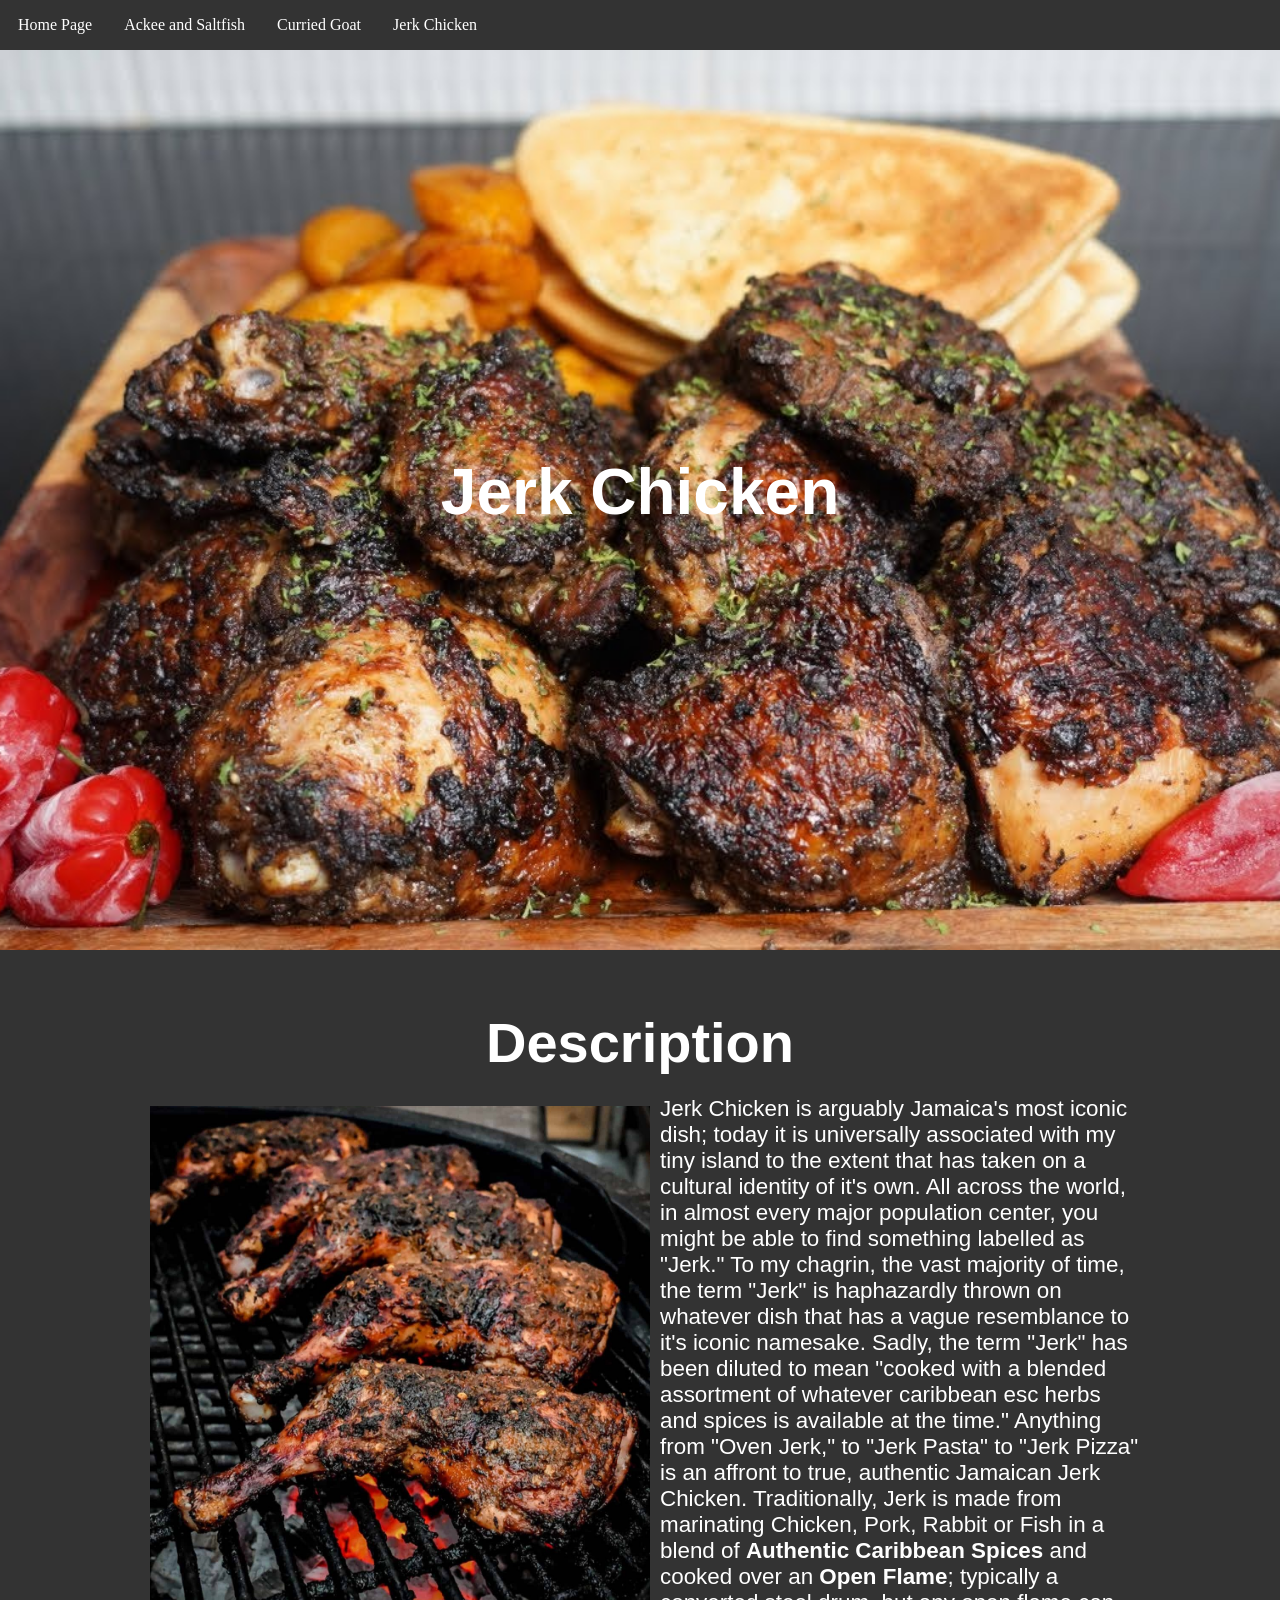
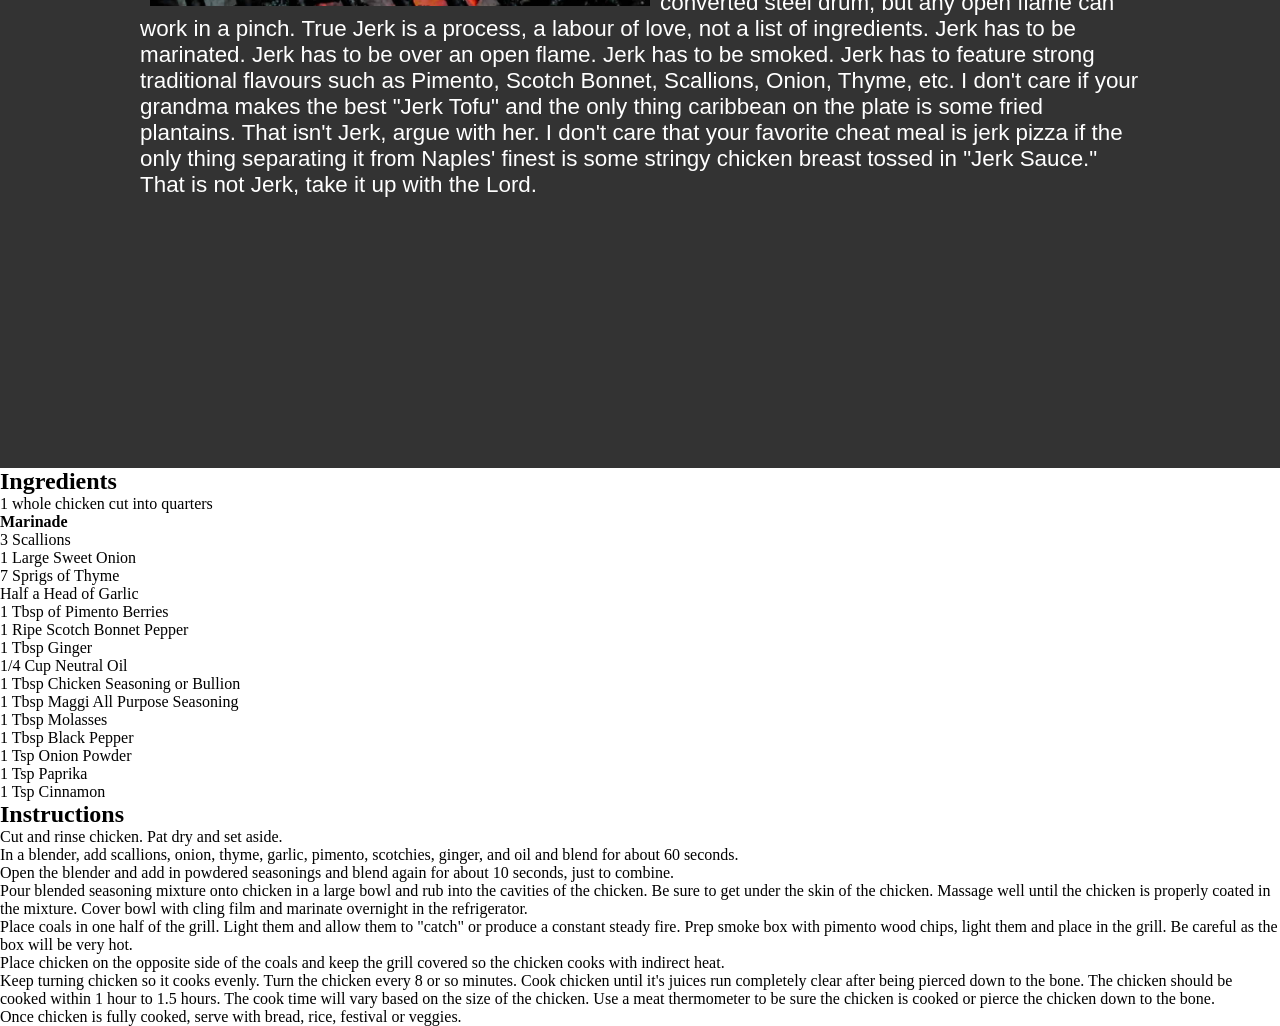
<file: recipes/JerkChicken.html>
<!DOCTYPE html>
<html>
    <head>
        <meta charset="utf-8">
        <meta http-equiv="X-UA-Compatible" content="IE=edge">
        <title>Odin Recipes</title>
        <meta name="description" content="">
        <meta name="viewport" content="width=device-width, initial-scale=1">
        <link rel="stylesheet" href="../styles.css">
    </head>
    <body> 
        <nav>
            <ul>
                <li> <a href="../index.html">Home Page</a></li>
                <li> <a href="AckeenSaltfish.html">Ackee and Saltfish </a></li>
                <li> <a href="CurriedGoat.html">Curried Goat </a></li>
                <li> <a href=JerkChicken.html "> Jerk Chicken</a></li>
            </ul>
        </nav>

        <div class="JerkChicken-HeroSection">
            <h1 class="JerkChicken-Header">
                Jerk Chicken
            </h1>
        </div>

        <div class="JC-Description">
            <h2 class="JC-Description-Header">Description</h2>
            <p class="JC-Description-Content">
                <img class="JCImage" src="../Images/Jerkchickenongrill.jpg" alt="Jerk Chicken on the Grill">
                Jerk Chicken is arguably Jamaica's most iconic dish; today it is universally associated with my tiny island to the extent
                that has taken on a cultural identity of it's own. All across the world, in almost every major population center, you might be 
                able to find something labelled as "Jerk." To my chagrin, the vast majority of time, the term "Jerk" is haphazardly thrown
                on whatever dish that has a vague resemblance to it's iconic namesake. Sadly, the term "Jerk" has been diluted to mean "cooked with a 
                blended assortment of whatever caribbean esc herbs and spices is available at the time." Anything from "Oven Jerk," to "Jerk Pasta"
                to "Jerk Pizza" is an affront to true, authentic Jamaican Jerk Chicken. Traditionally, Jerk is made from marinating Chicken, Pork, Rabbit 
                or Fish in a blend of <strong>Authentic Caribbean Spices</strong> and cooked over an <strong>Open Flame</strong>; typically
                a converted steel drum, but any open flame can work in a pinch. True Jerk is a process, a labour of love, not a list of ingredients. 
                Jerk has to be marinated. Jerk has to be over an open flame. Jerk has to be smoked. Jerk has to feature strong traditional flavours such
                 as Pimento, Scotch Bonnet, Scallions, Onion, Thyme, etc. I don't care if your grandma makes the best "Jerk Tofu" and the only thing caribbean
                 on the plate is some fried plantains. That isn't Jerk, argue with her. I don't care that your favorite cheat meal is jerk pizza if the only thing 
                separating it from Naples' finest is some stringy chicken breast tossed in "Jerk Sauce." That is not Jerk, take it up with the Lord. 

            </p>
        </div>

        <h2>Ingredients</h2>
            <ul>
                <li>1 whole chicken cut into quarters</li>
            </ul>
                <h4>Marinade</h4>
            <ul>
                <li>3 Scallions</li>
                <li>1 Large Sweet Onion</li>
                <li>7 Sprigs of Thyme</li>
                <li>Half a Head of Garlic</li>
                <li>1 Tbsp of Pimento Berries</li>
                <li>1 Ripe Scotch Bonnet Pepper</li>
                <li>1 Tbsp Ginger</li>
                <li>1/4 Cup Neutral Oil</li>
                <li>1 Tbsp Chicken Seasoning or Bullion</li>
                <li>1 Tbsp Maggi All Purpose Seasoning</li>
                <li>1 Tbsp Molasses</li>
                <li>1 Tbsp Black Pepper</li>
                <li>1 Tsp Onion Powder</li>
                <li>1 Tsp Paprika</li>
                <li>1 Tsp Cinnamon</li>
            </ul>

        <h2>Instructions</h2>
        <p>
            <ol>
                <li>
                    Cut and rinse chicken. Pat dry and set aside.
                </li>
                <li>
                    In a blender, add scallions, onion, thyme, garlic, pimento, scotchies, ginger, and oil and blend for about 60 seconds.
                </li>
                <li>
                    Open the blender and add in powdered seasonings and blend again for about 10 seconds, just to combine.
                </li>
                <li>
                    Pour blended seasoning mixture onto chicken in a large bowl and rub into the cavities of the chicken. Be sure to get 
                    under the skin of the chicken. Massage well until the chicken is properly coated in the mixture. Cover bowl with cling 
                    film and marinate overnight in the refrigerator.
                </li>
                <li>
                    Place coals in one half of the grill. Light them and allow them to "catch" or produce a constant steady fire. Prep smoke 
                    box with pimento wood chips, light them and place in the grill. Be careful as the box will be very hot. 
                </li>
                <li>
                    Place chicken on the opposite side of the coals and keep the grill covered so the chicken cooks with indirect heat.
                </li>
                <li>
                    Keep turning chicken so it cooks evenly. Turn the chicken every 8 or so minutes. Cook chicken until it's juices run completely 
                    clear after being pierced down to the bone. The chicken should be cooked within 1 hour to 1.5 hours. The cook time will vary based 
                    on the size of the chicken. Use a meat thermometer to be sure the chicken is cooked or pierce the chicken down to the bone. 
                </li>
                <li>
                    Once chicken is fully cooked, serve with bread, rice, festival or veggies.
                </li>
            </ol>
        </p>
    </body>
</html>
</file>
<file: styles.css>
*{
    padding: 0;
    margin: 0;
    border: 0;
}
nav ul{
    list-style-type: none;
    margin: 0;
    border: 0   ;
    padding: 2px;
    overflow: hidden;
    background-color: #333333;
}

nav ul li{
    float: left;
}

nav ul li a{
    display: block;
    color: white;
    text-align: center;
    padding: 14px 16px;
    text-decoration: none;
}

nav ul li a:hover{
    background-color: #111111;
}
.LP-HeroSection{
    background-image: url(Images/JamaicanFood.jpeg);
    background-position: center;
    background-repeat: no-repeat;
    background-size: cover;
    height: 100vh;
    width: auto;
    display: flex;
    justify-content: center;
    align-items: center;
}
.LP-Header h1{
    color: white;
    font-size: 4rem;
    text-align: center;
    font-weight: bold;
    font-family: 'Gill Sans', 'Gill Sans MT', Calibri, 'Trebuchet MS', sans-serif;
    margin-bottom: 1rem;
}
.LP-Header h3{
    color: white;
    font-size: 1.5rem;
    text-align: center;
    font-weight: normal;
    font-family: 'Gill Sans', 'Gill Sans MT', Calibri, 'Trebuchet MS', sans-serif;
}

.JerkChicken-HeroSection{
    background-image: url(Images/Jerkchicken.jpg);
    background-position: center;
    background-repeat: no-repeat;
    background-size: cover;
    height: 100vh;
    width: auto;
    display: flex;
    justify-content: center;
    align-items: center;
}
.JerkChicken-Header{
    color: white;
    font-size: 4rem;
    text-align: center;
    font-weight: bold;
    font-family: 'Gill Sans', 'Gill Sans MT', Calibri, 'Trebuchet MS', sans-serif;
    margin-bottom: 1rem;
}

.JC-Description{
    display: flex;
    flex-direction: column;
    justify-content: center;
    align-items: center;
    padding: 60px;
    padding-bottom: 30vh;
    background-color:#333333;
    color: white;
    font-family: 'Gill Sans', 'Gill Sans MT', Calibri, 'Trebuchet MS', sans-serif;
}
.JC-Description-Header {
    font-size: 3.5rem;
    text-align: center;
    font-weight: 700;
    margin-bottom: 1.3rem;
}
.JC-Description-Content {
    text-align: left;
    line-height: 1.8;
    font-size: 1.4rem;
    line-height: normal;
    max-width: 1000px;
}
.JCImage{
    height: 500px;
    width: 500px;
    float: inline-start;
    margin: 10px;
}
</file>
